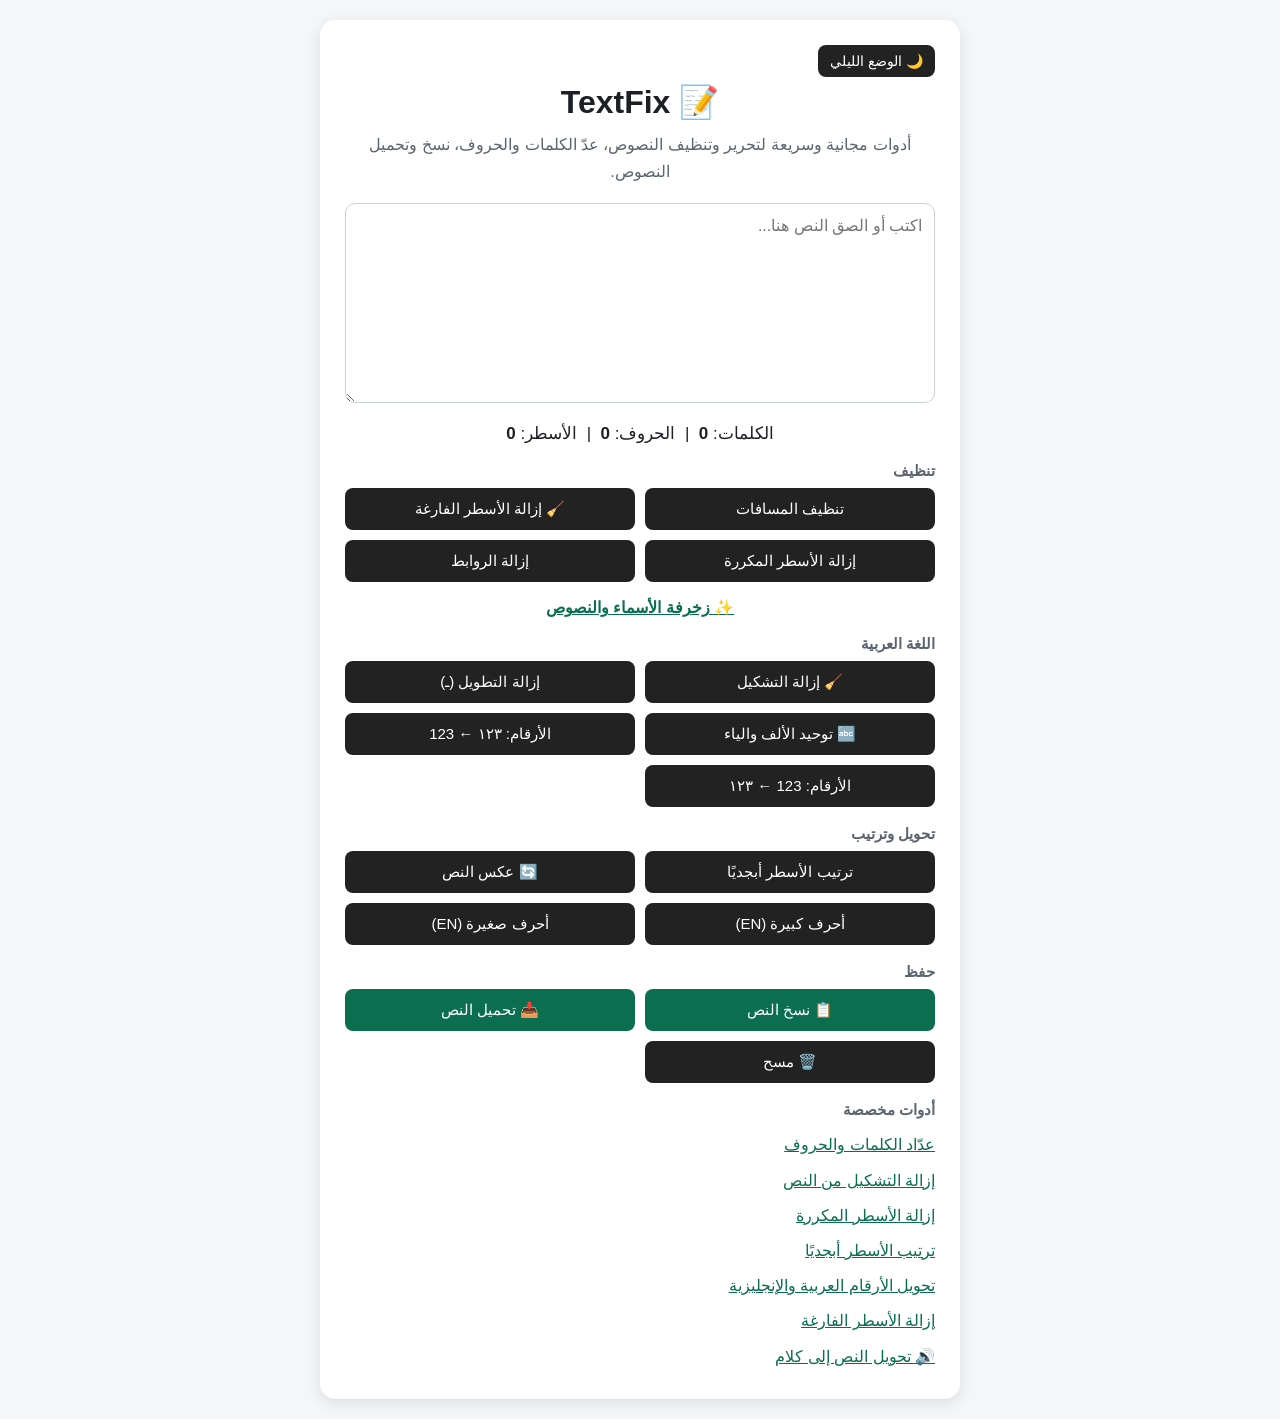
<file: index.html>
<!DOCTYPE html>
<html lang="ar" dir="rtl">
<head>
<meta charset="UTF-8">
<meta name="google-site-verification" content="0kLzsv2nUoblkeBqUbITydQvrZFOrYPD_uvctEIybkA" />
<link rel="canonical" href="https://falidali81-cloud.github.io/simple-tools/">
<meta name="viewport" content="width=device-width, initial-scale=1.0">
<link rel="manifest" href="manifest.json"><meta name="theme-color" content="#0b6e4f"><link rel="icon" href="icon.svg">
<title>TextFix - أدوات مجانية لتحرير وتنظيف النصوص</title>
<meta name="description" content="TextFix — أدوات مجانية وسريعة لتحرير وتنظيف النصوص، عدّ الكلمات والحروف، إزالة التشكيل والتكرار، تحويل الأرقام، نسخ وتحميل النصوص.">
<meta name="keywords" content="تحرير النصوص, تنظيف النصوص, عداد الكلمات, عداد الحروف, إزالة التشكيل, إزالة التكرار, أدوات نصية, TextFix">
<style>
:root {
  --bg: #f4f6f8;
  --card: #ffffff;
  --text: #1c1f23;
  --muted: #5b6470;
  --border: #c9d0d8;
  --btn: #222;
  --btn-text: #fff;
  --accent: #0b6e4f;
}
:root[data-theme="dark"] {
  --bg: #14171a;
  --card: #1e2227;
  --text: #eceff3;
  --muted: #a3acb8;
  --border: #3a414a;
  --btn: #3b4450;
  --btn-text: #fff;
  --accent: #4cc99b;
}
* { box-sizing: border-box; }
body {
  font-family: Tahoma, "Segoe UI", Arial, sans-serif;
  background: var(--bg);
  color: var(--text);
  margin: 0;
  padding: 20px;
  text-align: center;
}
.container {
  max-width: 640px;
  margin: auto;
  background: var(--card);
  padding: 25px;
  border-radius: 15px;
  box-shadow: 0 4px 15px rgba(0,0,0,0.1);
}
h1 { margin: 0 0 10px; font-size: 32px; }
p.sub { color: var(--muted); margin: 0 0 18px; line-height: 1.7; }
textarea {
  width: 100%;
  height: 200px;
  padding: 12px;
  border: 1px solid var(--border);
  border-radius: 10px;
  font-size: 16px;
  font-family: inherit;
  background: var(--card);
  color: var(--text);
  resize: vertical;
}
textarea:focus-visible, button:focus-visible {
  outline: 3px solid var(--accent);
  outline-offset: 2px;
}
.stats { margin: 16px 0 6px; font-size: 17px; }
h2 { font-size: 15px; color: var(--muted); margin: 18px 0 8px; text-align: right; font-weight: 600; }
.buttons {
  display: grid;
  grid-template-columns: 1fr 1fr;
  gap: 10px;
}
button {
  padding: 12px;
  border: none;
  border-radius: 8px;
  background: var(--btn);
  color: var(--btn-text);
  font-size: 15px;
  font-family: inherit;
  cursor: pointer;
}
button:active { transform: scale(0.98); }
button.main { background: var(--accent); color: #fff; }
.top { display: flex; justify-content: flex-start; margin-bottom: 6px; }
.top button { padding: 8px 12px; font-size: 14px; }
#toast {
  position: fixed;
  bottom: 24px;
  left: 50%;
  transform: translateX(-50%);
  background: #222;
  color: #fff;
  padding: 10px 18px;
  border-radius: 8px;
  font-size: 15px;
  opacity: 0;
  pointer-events: none;
  transition: opacity .2s;
}
#toast.show { opacity: 1; }
.tool-links{list-style:none;margin:0;padding:0;text-align:right;line-height:2.2}.tool-links a{color:var(--accent)}
@media (max-width: 480px) {
  .container { padding: 18px; }
  textarea { height: 180px; }
}
@media (prefers-reduced-motion: reduce) {
  #toast { transition: none; }
}
</style>
</head>
<script>if("serviceWorker" in navigator){navigator.serviceWorker.register("sw.js").catch(()=>{});}</script>
<body>

<div class="container">
  <div class="top">
    <button id="themeBtn" onclick="toggleTheme()" aria-label="تبديل الوضع الليلي">🌙 الوضع الليلي</button>
  </div>

  <h1>📝 TextFix</h1>
  <p class="sub">أدوات مجانية وسريعة لتحرير وتنظيف النصوص، عدّ الكلمات والحروف، نسخ وتحميل النصوص.</p>

  <textarea id="text" placeholder="اكتب أو الصق النص هنا..." aria-label="النص"></textarea>

  <div class="stats">
    الكلمات: <strong id="words">0</strong>
    &nbsp;|&nbsp;
    الحروف: <strong id="chars">0</strong>
    &nbsp;|&nbsp;
    الأسطر: <strong id="lines">0</strong>
  </div>

  <h2>تنظيف</h2>
  <div class="buttons">
    <button onclick="cleanSpaces()">تنظيف المسافات</button>
    <button onclick="removeEmptyLines()">🧹 إزالة الأسطر الفارغة</button>
    <button onclick="removeDuplicateLines()">إزالة الأسطر المكررة</button>
    <button onclick="removeLinks()">إزالة الروابط</button>
  </div>
<p><a href="name-decoration.html" style="color:var(--accent);font-weight:bold">✨ زخرفة الأسماء والنصوص</a></p>
  <h2>اللغة العربية</h2>
  <div class="buttons">
    <button onclick="removeTashkeel()">🧹 إزالة التشكيل</button>
    <button onclick="removeTatweel()">إزالة التطويل (ـ)</button>
    <button onclick="normalizeArabic()">🔤 توحيد الألف والياء</button>
    <button onclick="digitsToWestern()">الأرقام: ١٢٣ ← 123</button>
    <button onclick="digitsToArabic()">الأرقام: 123 ← ١٢٣</button>
  </div>

  <h2>تحويل وترتيب</h2>
  <div class="buttons">
    <button onclick="sortLines()">ترتيب الأسطر أبجديًا</button>
    <button onclick="reverseText()">🔄 عكس النص</button>
    <button onclick="upperCase()">أحرف كبيرة (EN)</button>
    <button onclick="lowerCase()">أحرف صغيرة (EN)</button>
  </div>

  <h2>حفظ</h2>
  <div class="buttons">
    <button class="main" onclick="copyText()">📋 نسخ النص</button>
    <button class="main" onclick="downloadText()">📥 تحميل النص</button>
    <button onclick="clearText()">🗑️ مسح</button>
  </div>

  <h2>أدوات مخصصة</h2>
  <ul class="tool-links"><li><a href="word-counter.html">عدّاد الكلمات والحروف</a></li><li><a href="remove-tashkeel.html">إزالة التشكيل من النص</a></li><li><a href="remove-duplicate-lines.html">إزالة الأسطر المكررة</a></li><li><a href="sort-lines.html">ترتيب الأسطر أبجديًا</a></li><li><a href="convert-digits.html">تحويل الأرقام العربية والإنجليزية</a></li><li><a href="remove-empty-lines.html">إزالة الأسطر الفارغة</a></li><li>
  <a href="text-to-speech.html">
    🔊 تحويل النص إلى كلام
  </a>
  </li></ul>
</div>

<div id="toast" role="status" aria-live="polite"></div>

<script>
const text = document.getElementById("text");
const words = document.getElementById("words");
const chars = document.getElementById("chars");
const lines = document.getElementById("lines");
const toastEl = document.getElementById("toast");
let toastTimer;

function store(key, value) {
  try { localStorage.setItem(key, value); } catch (e) {}
}
function load(key) {
  try { return localStorage.getItem(key); } catch (e) { return null; }
}
function unstore(key) {
  try { localStorage.removeItem(key); } catch (e) {}
}

function toast(msg) {
  toastEl.textContent = msg;
  toastEl.classList.add("show");
  clearTimeout(toastTimer);
  toastTimer = setTimeout(() => toastEl.classList.remove("show"), 1800);
}

function updateStats() {
  const v = text.value;
  chars.textContent = Array.from(v).length;
  words.textContent = v.trim() === "" ? 0 : v.trim().split(/\s+/).length;
  lines.textContent = v === "" ? 0 : v.split("\n").length;
}

function setText(v) {
  text.value = v;
  store("textfixText", v);
  updateStats();
}

text.addEventListener("input", () => {
  store("textfixText", text.value);
  updateStats();
});

const saved = load("textfixText");
if (saved) { text.value = saved; updateStats(); }

/* ---------- التنظيف ---------- */
function cleanSpaces() {
  setText(text.value.replace(/[ \t\u00A0]+/g, " ").replace(/ ?\n ?/g, "\n").trim());
  toast("تم تنظيف المسافات");
}
function removeEmptyLines() {
  setText(text.value.split("\n").filter(l => l.trim() !== "").join("\n"));
  toast("تمت إزالة الأسطر الفارغة");
}
function removeDuplicateLines() {
  const seen = new Set();
  const out = text.value.split("\n").filter(l => {
    const k = l.trim();
    if (k === "") return true;
    if (seen.has(k)) return false;
    seen.add(k);
    return true;
  });
  setText(out.join("\n"));
  toast("تمت إزالة الأسطر المكررة");
}
function removeLinks() {
  setText(text.value.replace(/(https?:\/\/|www\.)\S+/gi, "").replace(/[ \t]{2,}/g, " "));
  toast("تمت إزالة الروابط");
}

/* ---------- العربية ---------- */
function removeTashkeel() {
  setText(text.value.replace(/[\u064B-\u065F\u0670]/g, ""));
  toast("تمت إزالة التشكيل");
}
function removeTatweel() {
  setText(text.value.replace(/\u0640/g, ""));
  toast("تمت إزالة التطويل");
}
function normalizeArabic() {
  setText(text.value.replace(/[أإآٱ]/g, "ا").replace(/ى/g, "ي"));
  toast("تم توحيد الألف والياء");
}
function digitsToWestern() {
  setText(text.value
    .replace(/[٠-٩]/g, d => d.charCodeAt(0) - 0x0660)
    .replace(/[۰-۹]/g, d => d.charCodeAt(0) - 0x06F0));
  toast("تم تحويل الأرقام إلى 123");
}
function digitsToArabic() {
  setText(text.value.replace(/[0-9]/g, d => String.fromCharCode(0x0660 + Number(d))));
  toast("تم تحويل الأرقام إلى ١٢٣");
}

/* ---------- تحويل وترتيب ---------- */
function sortLines() {
  const sorted = text.value.split("\n").sort((a, b) => a.localeCompare(b, "ar"));
  setText(sorted.join("\n"));
  toast("تم ترتيب الأسطر");
}
function reverseText() {
  setText(Array.from(text.value).reverse().join(""));
}
function upperCase() { setText(text.value.toUpperCase()); }
function lowerCase() { setText(text.value.toLowerCase()); }

/* ---------- الحفظ ---------- */
async function copyText() {
  if (!text.value) { toast("لا يوجد نص لنسخه"); return; }
  try {
    await navigator.clipboard.writeText(text.value);
    toast("تم نسخ النص 📋");
  } catch (e) {
    text.select();
    try {
      document.execCommand("copy");
      toast("تم نسخ النص 📋");
    } catch (e2) {
      toast("تعذّر النسخ، انسخ النص يدويًا");
    }
  }
}
function downloadText() {
  if (!text.value) { toast("لا يوجد نص لتحميله"); return; }
  const blob = new Blob(["\uFEFF" + text.value], { type: "text/plain;charset=utf-8" });
  const url = URL.createObjectURL(blob);
  const a = document.createElement("a");
  a.href = url;
  a.download = "TextFix.txt";
  document.body.appendChild(a);
  a.click();
  a.remove();
  setTimeout(() => URL.revokeObjectURL(url), 1000);
}
function clearText() {
  if (text.value && confirm("هل أنت متأكد من حذف النص؟")) {
    text.value = "";
    unstore("textfixText");
    updateStats();
  }
}

/* ---------- الوضع الليلي ---------- */
function applyTheme(t) {
  document.documentElement.setAttribute("data-theme", t);
  document.getElementById("themeBtn").textContent = t === "dark" ? "☀️ الوضع النهاري" : "🌙 الوضع الليلي";
}
function toggleTheme() {
  const next = document.documentElement.getAttribute("data-theme") === "dark" ? "light" : "dark";
  applyTheme(next);
  store("textfixTheme", next);
}
applyTheme(load("textfixTheme") ||
  (window.matchMedia && matchMedia("(prefers-color-scheme: dark)").matches ? "dark" : "light"));
</script>

</body>
</html>
</file>
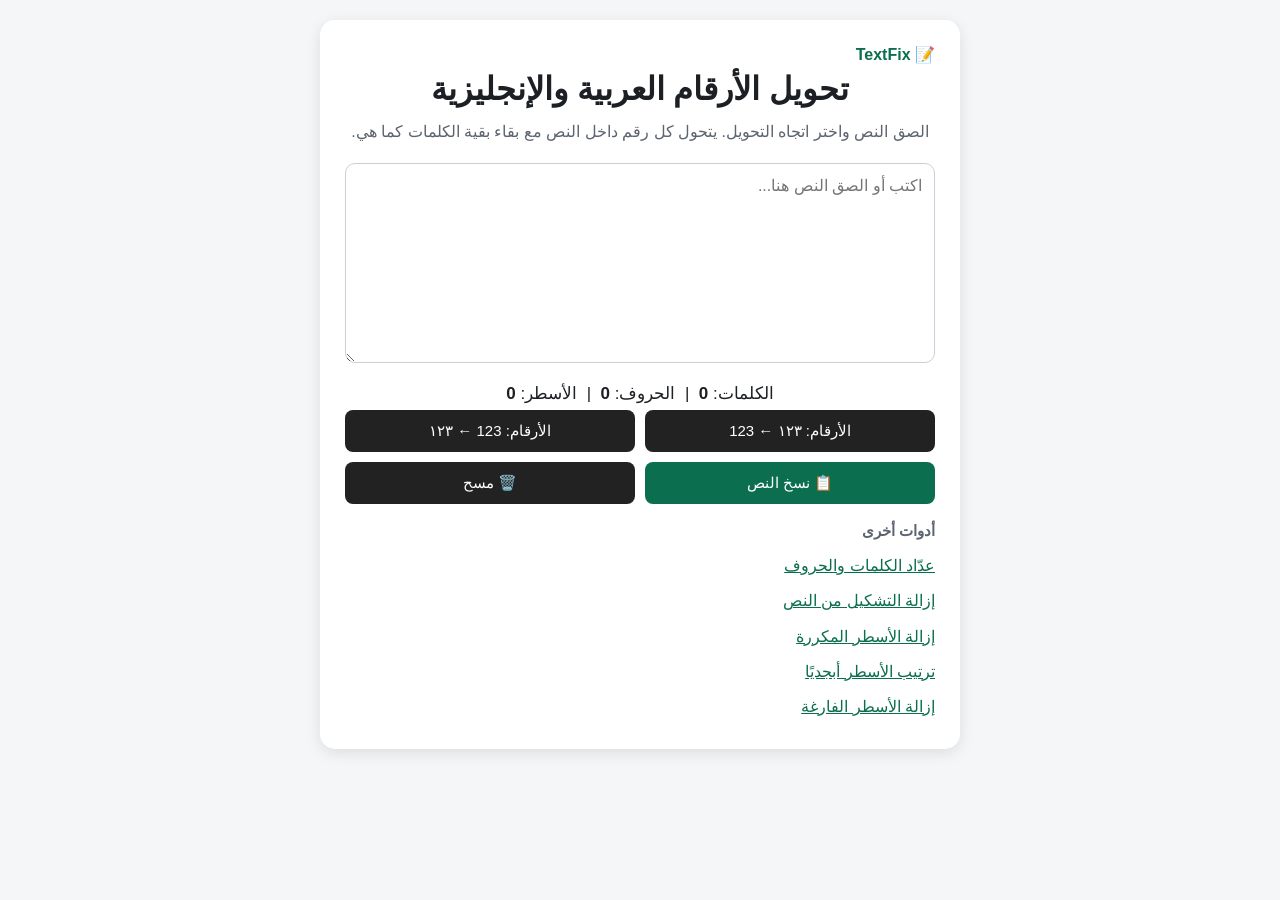
<file: convert-digits.html>
<!DOCTYPE html>
<html lang="ar" dir="rtl">
<head>
<meta charset="UTF-8">
<meta name="google-site-verification" content="0kLzsv2nUoblkeBqUbITydQvrZFOrYPD_uvctEIybkA" />
<meta name="viewport" content="width=device-width, initial-scale=1.0">
<title>تحويل الأرقام ١٢٣ إلى 123 والعكس أونلاين | TextFix</title>
<meta name="description" content="حوّل الأرقام الهندية (١٢٣) إلى أرقام إنجليزية (123) أو العكس في أي نص بضغطة واحدة.">
<link rel="canonical" href="https://falidali81-cloud.github.io/simple-tools/convert-digits.html">
<link rel="stylesheet" href="style.css">
</head>
<body>
<div class="container">
  <p class="home"><a href="./">📝 TextFix</a></p>
  <h1>تحويل الأرقام العربية والإنجليزية</h1>
  <p class="sub">الصق النص واختر اتجاه التحويل. يتحول كل رقم داخل النص مع بقاء بقية الكلمات كما هي.</p>
  <textarea id="text" placeholder="اكتب أو الصق النص هنا..." aria-label="النص"></textarea>
  <div class="stats">الكلمات: <strong id="words">0</strong> &nbsp;|&nbsp; الحروف: <strong id="chars">0</strong> &nbsp;|&nbsp; الأسطر: <strong id="lines">0</strong></div>
  <div class="buttons">
    <button onclick="digitsToWestern()">الأرقام: ١٢٣ ← 123</button><button onclick="digitsToArabic()">الأرقام: 123 ← ١٢٣</button>
    <button class="main" onclick="copyText()">📋 نسخ النص</button>
    <button onclick="clearText()">🗑️ مسح</button>
  </div>
  <h2>أدوات أخرى</h2>
  <ul class="tool-links"><li><a href="word-counter.html">عدّاد الكلمات والحروف</a></li><li><a href="remove-tashkeel.html">إزالة التشكيل من النص</a></li><li><a href="remove-duplicate-lines.html">إزالة الأسطر المكررة</a></li><li><a href="sort-lines.html">ترتيب الأسطر أبجديًا</a></li><li><a href="remove-empty-lines.html">إزالة الأسطر الفارغة</a></li></ul>
</div>
<div id="toast" role="status" aria-live="polite"></div>
<script src="tools.js"></script>
</body>
</html>
</file>
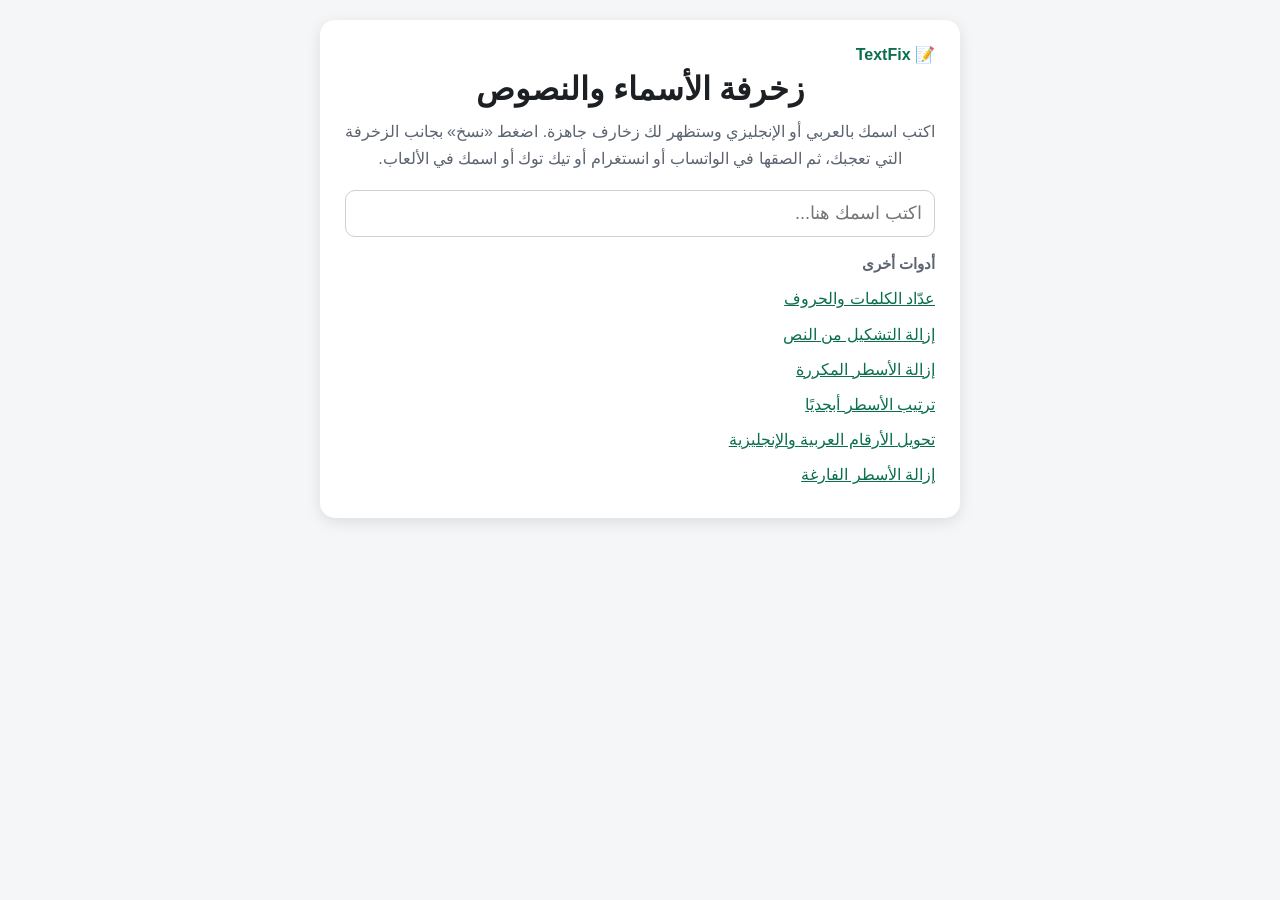
<file: name-decoration.html>
<!DOCTYPE html>
<html lang="ar" dir="rtl">
<head>
<meta charset="UTF-8">
<meta name="google-site-verification" content="0kLzsv2nUoblkeBqUbITydQvrZFOrYPD_uvctEIybkA" />
<meta name="viewport" content="width=device-width, initial-scale=1.0">
<title>زخرفة الأسماء والنصوص بالعربي والإنجليزي أونلاين | TextFix</title>
<meta name="description" content="زخرفة الأسماء والنصوص بالعربي والإنجليزي مجانًا. اكتب اسمك واحصل على عشرات الزخارف الجاهزة للنسخ في الواتساب وانستغرام وتيك توك وألعاب الجوال.">
<link rel="canonical" href="https://falidali81-cloud.github.io/simple-tools/name-decoration.html">
<link rel="stylesheet" href="style.css">
<style>
.row{display:flex;align-items:center;gap:10px;margin:8px 0;padding:10px;border:1px solid var(--border);border-radius:10px;text-align:right}
.row span{flex:1;font-size:19px;word-break:break-word}
.row button{padding:8px 14px;font-size:14px;white-space:nowrap}
input.name{width:100%;padding:12px;font-size:18px;font-family:inherit;border:1px solid var(--border);border-radius:10px;background:var(--card);color:var(--text)}
</style>
</head>
<body>
<div class="container">
  <p class="home"><a href="./">📝 TextFix</a></p>
  <h1>زخرفة الأسماء والنصوص</h1>
  <p class="sub">اكتب اسمك بالعربي أو الإنجليزي وستظهر لك زخارف جاهزة. اضغط «نسخ» بجانب الزخرفة التي تعجبك، ثم الصقها في الواتساب أو انستغرام أو تيك توك أو اسمك في الألعاب.</p>
  <input id="name" class="name" type="text" placeholder="اكتب اسمك هنا..." aria-label="الاسم" maxlength="40">
  <div id="out"></div>
  <h2>أدوات أخرى</h2>
  <ul class="tool-links"><li><a href="word-counter.html">عدّاد الكلمات والحروف</a></li><li><a href="remove-tashkeel.html">إزالة التشكيل من النص</a></li><li><a href="remove-duplicate-lines.html">إزالة الأسطر المكررة</a></li><li><a href="sort-lines.html">ترتيب الأسطر أبجديًا</a></li><li><a href="convert-digits.html">تحويل الأرقام العربية والإنجليزية</a></li><li><a href="remove-empty-lines.html">إزالة الأسطر الفارغة</a></li></ul>
</div>
<div id="toast" role="status" aria-live="polite"></div>
<script>
const nameEl = document.getElementById("name");
const out = document.getElementById("out");
const toastEl = document.getElementById("toast");
let timer;
function toast(m){toastEl.textContent=m;toastEl.classList.add("show");clearTimeout(timer);timer=setTimeout(()=>toastEl.classList.remove("show"),1500);}

const NOJOIN = "ادذرزوؤةىأإآء";
function tatweel(s){
  const a = Array.from(s), r = [];
  const isAr = c => /[\u0621-\u064A]/.test(c);
  for (let i=0;i<a.length;i++){
    r.push(a[i]);
    if (isAr(a[i]) && !NOJOIN.includes(a[i]) && a[i+1] && isAr(a[i+1])) r.push("ـ");
  }
  return r.join("");
}
function mapLatin(s, upper, lower){
  return Array.from(s).map(c=>{
    const k=c.charCodeAt(0);
    if(k>=65&&k<=90) return String.fromCodePoint(upper+k-65);
    if(k>=97&&k<=122) return String.fromCodePoint(lower+k-97);
    return c;
  }).join("");
}
const styles = [
  s=>tatweel(s),
  s=>"★ "+s+" ★",
  s=>"꧁ "+s+" ꧂",
  s=>"༺ "+s+" ༻",
  s=>"『 "+s+" 』",
  s=>"✿ "+s+" ✿",
  s=>"❝ "+s+" ❞",
  s=>"⟦ "+s+" ⟧",
  s=>"•°•. "+s+" .•°•",
  s=>"♛ "+s+" ♛",
  s=>"✦ "+tatweel(s)+" ✦",
  s=>"﴿ "+s+" ﴾",
  s=>mapLatin(s,0x1D400,0x1D41A),
  s=>mapLatin(s,0x1D468,0x1D482),
  s=>mapLatin(s,0x1D670,0x1D68A),
  s=>mapLatin(s,0x24B6,0x24D0)
];

function render(){
  const v = nameEl.value.trim();
  out.textContent = "";
  if(!v) return;
  const seen = new Set([v]);
  styles.forEach(f=>{
    const t = f(v);
    if(seen.has(t)) return;
    seen.add(t);
    const row = document.createElement("div");
    row.className = "row";
    const sp = document.createElement("span");
    sp.textContent = t;
    const b = document.createElement("button");
    b.textContent = "نسخ";
    b.className = "main";
    b.addEventListener("click", async ()=>{
      try { await navigator.clipboard.writeText(t); toast("تم النسخ 📋"); }
      catch(e){
        const ta=document.createElement("textarea");ta.value=t;document.body.appendChild(ta);ta.select();
        try{document.execCommand("copy");toast("تم النسخ 📋");}catch(e2){toast("تعذّر النسخ");}
        ta.remove();
      }
    });
    row.appendChild(sp); row.appendChild(b); out.appendChild(row);
  });
}
nameEl.addEventListener("input", render);
</script>
</body>
</html>
</file>
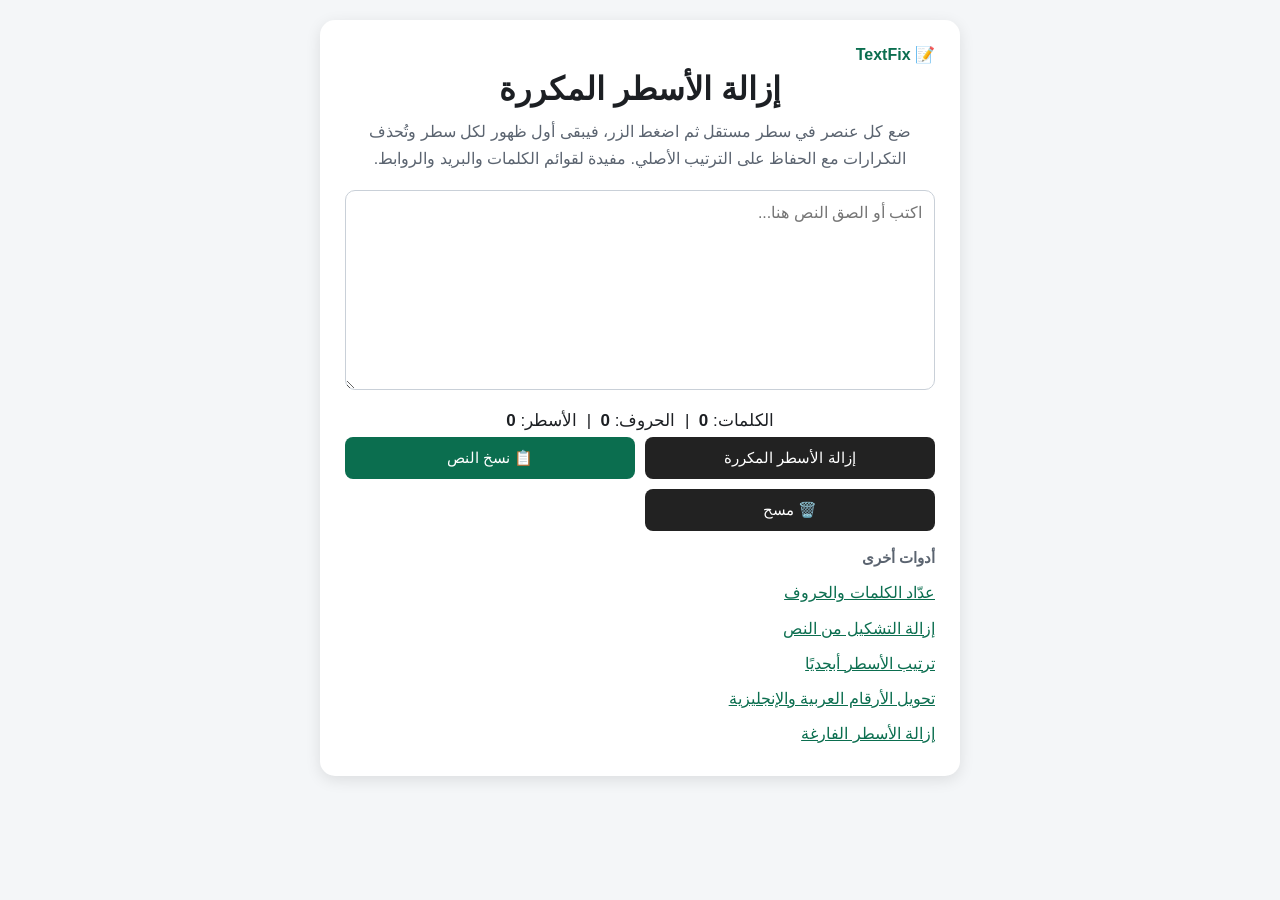
<file: remove-duplicate-lines.html>
<!DOCTYPE html>
<html lang="ar" dir="rtl">
<head>
<meta charset="UTF-8">
<meta name="google-site-verification" content="0kLzsv2nUoblkeBqUbITydQvrZFOrYPD_uvctEIybkA" />
<meta name="viewport" content="width=device-width, initial-scale=1.0">
<title>إزالة الأسطر المكررة من النص أونلاين | TextFix</title>
<meta name="description" content="احذف الأسطر المكررة من قائمتك بضغطة واحدة. أداة مجانية تحافظ على ترتيب الأسطر الأصلي.">
<link rel="canonical" href="https://falidali81-cloud.github.io/simple-tools/remove-duplicate-lines.html">
<link rel="stylesheet" href="style.css">
</head>
<body>
<div class="container">
  <p class="home"><a href="./">📝 TextFix</a></p>
  <h1>إزالة الأسطر المكررة</h1>
  <p class="sub">ضع كل عنصر في سطر مستقل ثم اضغط الزر، فيبقى أول ظهور لكل سطر وتُحذف التكرارات مع الحفاظ على الترتيب الأصلي. مفيدة لقوائم الكلمات والبريد والروابط.</p>
  <textarea id="text" placeholder="اكتب أو الصق النص هنا..." aria-label="النص"></textarea>
  <div class="stats">الكلمات: <strong id="words">0</strong> &nbsp;|&nbsp; الحروف: <strong id="chars">0</strong> &nbsp;|&nbsp; الأسطر: <strong id="lines">0</strong></div>
  <div class="buttons">
    <button onclick="removeDuplicateLines()">إزالة الأسطر المكررة</button>
    <button class="main" onclick="copyText()">📋 نسخ النص</button>
    <button onclick="clearText()">🗑️ مسح</button>
  </div>
  <h2>أدوات أخرى</h2>
  <ul class="tool-links"><li><a href="word-counter.html">عدّاد الكلمات والحروف</a></li><li><a href="remove-tashkeel.html">إزالة التشكيل من النص</a></li><li><a href="sort-lines.html">ترتيب الأسطر أبجديًا</a></li><li><a href="convert-digits.html">تحويل الأرقام العربية والإنجليزية</a></li><li><a href="remove-empty-lines.html">إزالة الأسطر الفارغة</a></li></ul>
</div>
<div id="toast" role="status" aria-live="polite"></div>
<script src="tools.js"></script>
</body>
</html>
</file>
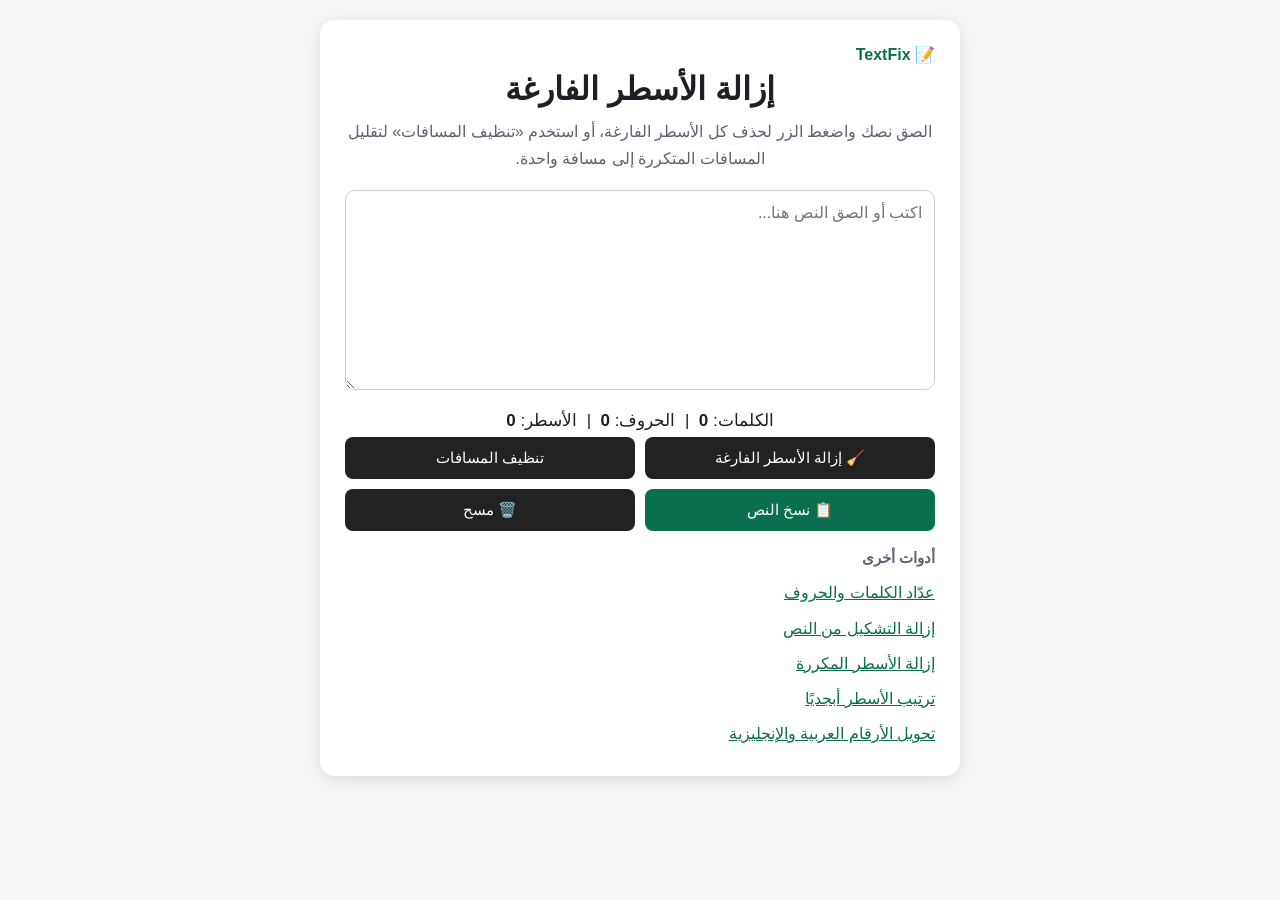
<file: remove-empty-lines.html>
<!DOCTYPE html>
<html lang="ar" dir="rtl">
<head>
<meta charset="UTF-8">
<meta name="google-site-verification" content="0kLzsv2nUoblkeBqUbITydQvrZFOrYPD_uvctEIybkA" />
<meta name="viewport" content="width=device-width, initial-scale=1.0">
<title>إزالة الأسطر الفارغة من النص أونلاين | TextFix</title>
<meta name="description" content="احذف الأسطر الفارغة والفراغات الزائدة من نصك بضغطة واحدة. أداة مجانية وسريعة.">
<link rel="canonical" href="https://falidali81-cloud.github.io/simple-tools/remove-empty-lines.html">
<link rel="stylesheet" href="style.css">
</head>
<body>
<div class="container">
  <p class="home"><a href="./">📝 TextFix</a></p>
  <h1>إزالة الأسطر الفارغة</h1>
  <p class="sub">الصق نصك واضغط الزر لحذف كل الأسطر الفارغة، أو استخدم «تنظيف المسافات» لتقليل المسافات المتكررة إلى مسافة واحدة.</p>
  <textarea id="text" placeholder="اكتب أو الصق النص هنا..." aria-label="النص"></textarea>
  <div class="stats">الكلمات: <strong id="words">0</strong> &nbsp;|&nbsp; الحروف: <strong id="chars">0</strong> &nbsp;|&nbsp; الأسطر: <strong id="lines">0</strong></div>
  <div class="buttons">
    <button onclick="removeEmptyLines()">🧹 إزالة الأسطر الفارغة</button><button onclick="cleanSpaces()">تنظيف المسافات</button>
    <button class="main" onclick="copyText()">📋 نسخ النص</button>
    <button onclick="clearText()">🗑️ مسح</button>
  </div>
  <h2>أدوات أخرى</h2>
  <ul class="tool-links"><li><a href="word-counter.html">عدّاد الكلمات والحروف</a></li><li><a href="remove-tashkeel.html">إزالة التشكيل من النص</a></li><li><a href="remove-duplicate-lines.html">إزالة الأسطر المكررة</a></li><li><a href="sort-lines.html">ترتيب الأسطر أبجديًا</a></li><li><a href="convert-digits.html">تحويل الأرقام العربية والإنجليزية</a></li></ul>
</div>
<div id="toast" role="status" aria-live="polite"></div>
<script src="tools.js"></script>
</body>
</html>
</file>
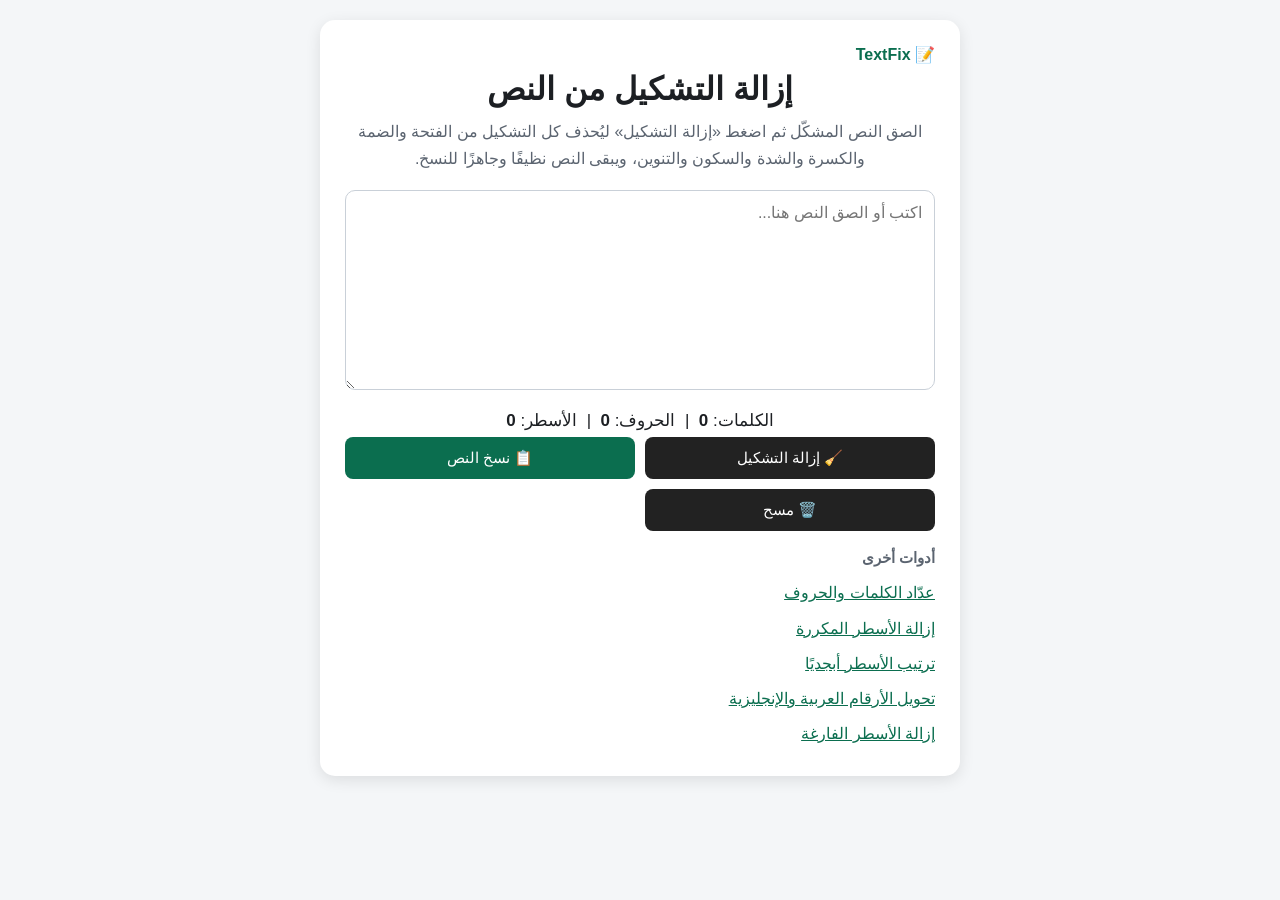
<file: remove-tashkeel.html>
<!DOCTYPE html>
<html lang="ar" dir="rtl">
<head>
<meta charset="UTF-8">
<meta name="google-site-verification" content="0kLzsv2nUoblkeBqUbITydQvrZFOrYPD_uvctEIybkA" />
<meta name="viewport" content="width=device-width, initial-scale=1.0">
<title>إزالة التشكيل من النص العربي أونلاين | TextFix</title>
<meta name="description" content="أداة مجانية لحذف الحركات والتشكيل (الفتحة والضمة والكسرة والشدة والسكون) من أي نص عربي بضغطة واحدة.">
<link rel="canonical" href="https://falidali81-cloud.github.io/simple-tools/remove-tashkeel.html">
<link rel="stylesheet" href="style.css">
</head>
<body>
<div class="container">
  <p class="home"><a href="./">📝 TextFix</a></p>
  <h1>إزالة التشكيل من النص</h1>
  <p class="sub">الصق النص المشكّل ثم اضغط «إزالة التشكيل» ليُحذف كل التشكيل من الفتحة والضمة والكسرة والشدة والسكون والتنوين، ويبقى النص نظيفًا وجاهزًا للنسخ.</p>
  <textarea id="text" placeholder="اكتب أو الصق النص هنا..." aria-label="النص"></textarea>
  <div class="stats">الكلمات: <strong id="words">0</strong> &nbsp;|&nbsp; الحروف: <strong id="chars">0</strong> &nbsp;|&nbsp; الأسطر: <strong id="lines">0</strong></div>
  <div class="buttons">
    <button onclick="removeTashkeel()">🧹 إزالة التشكيل</button>
    <button class="main" onclick="copyText()">📋 نسخ النص</button>
    <button onclick="clearText()">🗑️ مسح</button>
  </div>
  <h2>أدوات أخرى</h2>
  <ul class="tool-links"><li><a href="word-counter.html">عدّاد الكلمات والحروف</a></li><li><a href="remove-duplicate-lines.html">إزالة الأسطر المكررة</a></li><li><a href="sort-lines.html">ترتيب الأسطر أبجديًا</a></li><li><a href="convert-digits.html">تحويل الأرقام العربية والإنجليزية</a></li><li><a href="remove-empty-lines.html">إزالة الأسطر الفارغة</a></li></ul>
</div>
<div id="toast" role="status" aria-live="polite"></div>
<script src="tools.js"></script>
</body>
</html>
</file>
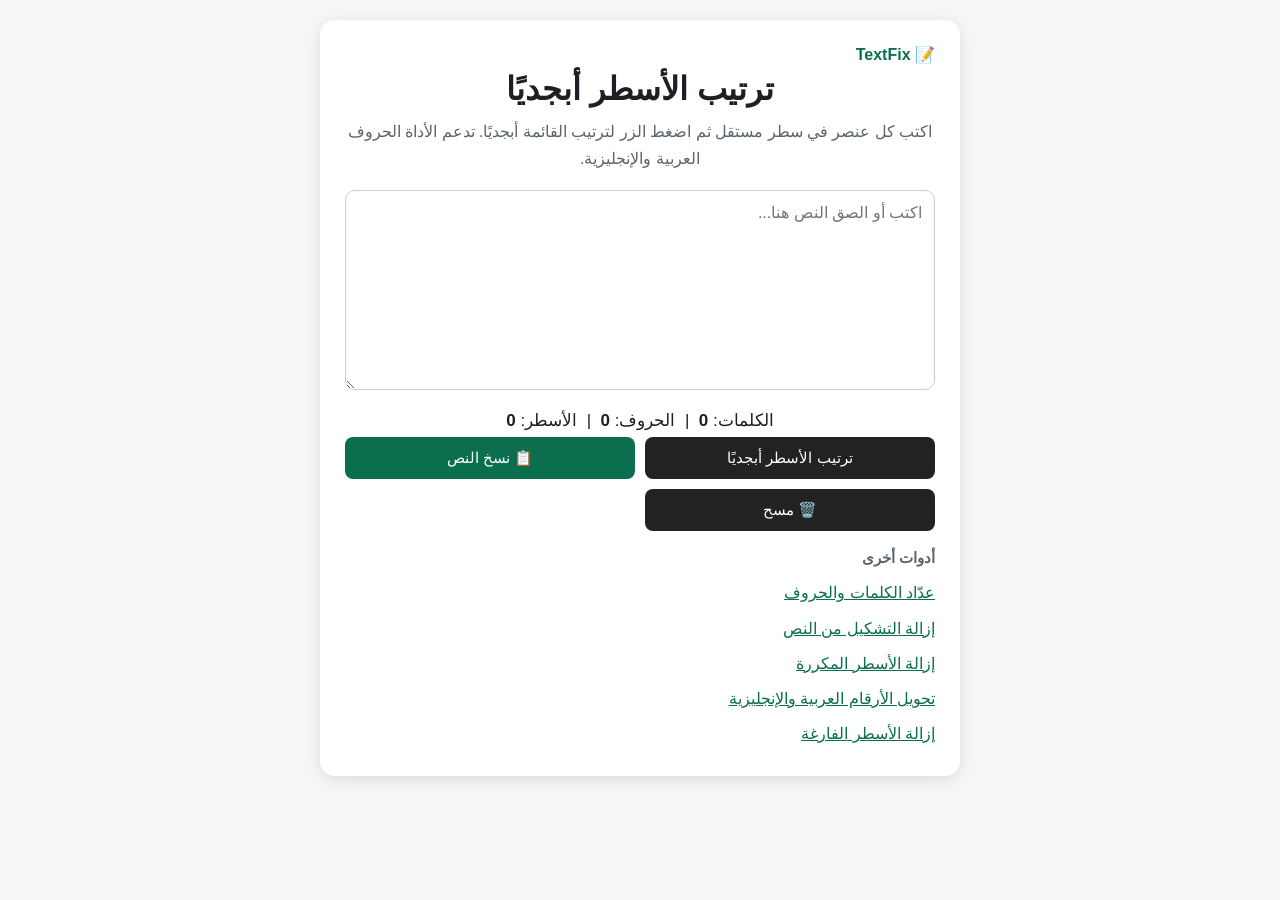
<file: sort-lines.html>
<!DOCTYPE html>
<html lang="ar" dir="rtl">
<head>
<meta charset="UTF-8">
<meta name="google-site-verification" content="0kLzsv2nUoblkeBqUbITydQvrZFOrYPD_uvctEIybkA" />
<meta name="viewport" content="width=device-width, initial-scale=1.0">
<title>ترتيب الأسطر أبجديًا عربي وإنجليزي أونلاين | TextFix</title>
<meta name="description" content="رتّب قائمتك أبجديًا بضغطة واحدة. أداة مجانية تدعم الترتيب العربي والإنجليزي.">
<link rel="canonical" href="https://falidali81-cloud.github.io/simple-tools/sort-lines.html">
<link rel="stylesheet" href="style.css">
</head>
<body>
<div class="container">
  <p class="home"><a href="./">📝 TextFix</a></p>
  <h1>ترتيب الأسطر أبجديًا</h1>
  <p class="sub">اكتب كل عنصر في سطر مستقل ثم اضغط الزر لترتيب القائمة أبجديًا. تدعم الأداة الحروف العربية والإنجليزية.</p>
  <textarea id="text" placeholder="اكتب أو الصق النص هنا..." aria-label="النص"></textarea>
  <div class="stats">الكلمات: <strong id="words">0</strong> &nbsp;|&nbsp; الحروف: <strong id="chars">0</strong> &nbsp;|&nbsp; الأسطر: <strong id="lines">0</strong></div>
  <div class="buttons">
    <button onclick="sortLines()">ترتيب الأسطر أبجديًا</button>
    <button class="main" onclick="copyText()">📋 نسخ النص</button>
    <button onclick="clearText()">🗑️ مسح</button>
  </div>
  <h2>أدوات أخرى</h2>
  <ul class="tool-links"><li><a href="word-counter.html">عدّاد الكلمات والحروف</a></li><li><a href="remove-tashkeel.html">إزالة التشكيل من النص</a></li><li><a href="remove-duplicate-lines.html">إزالة الأسطر المكررة</a></li><li><a href="convert-digits.html">تحويل الأرقام العربية والإنجليزية</a></li><li><a href="remove-empty-lines.html">إزالة الأسطر الفارغة</a></li></ul>
</div>
<div id="toast" role="status" aria-live="polite"></div>
<script src="tools.js"></script>
</body>
</html>
</file>
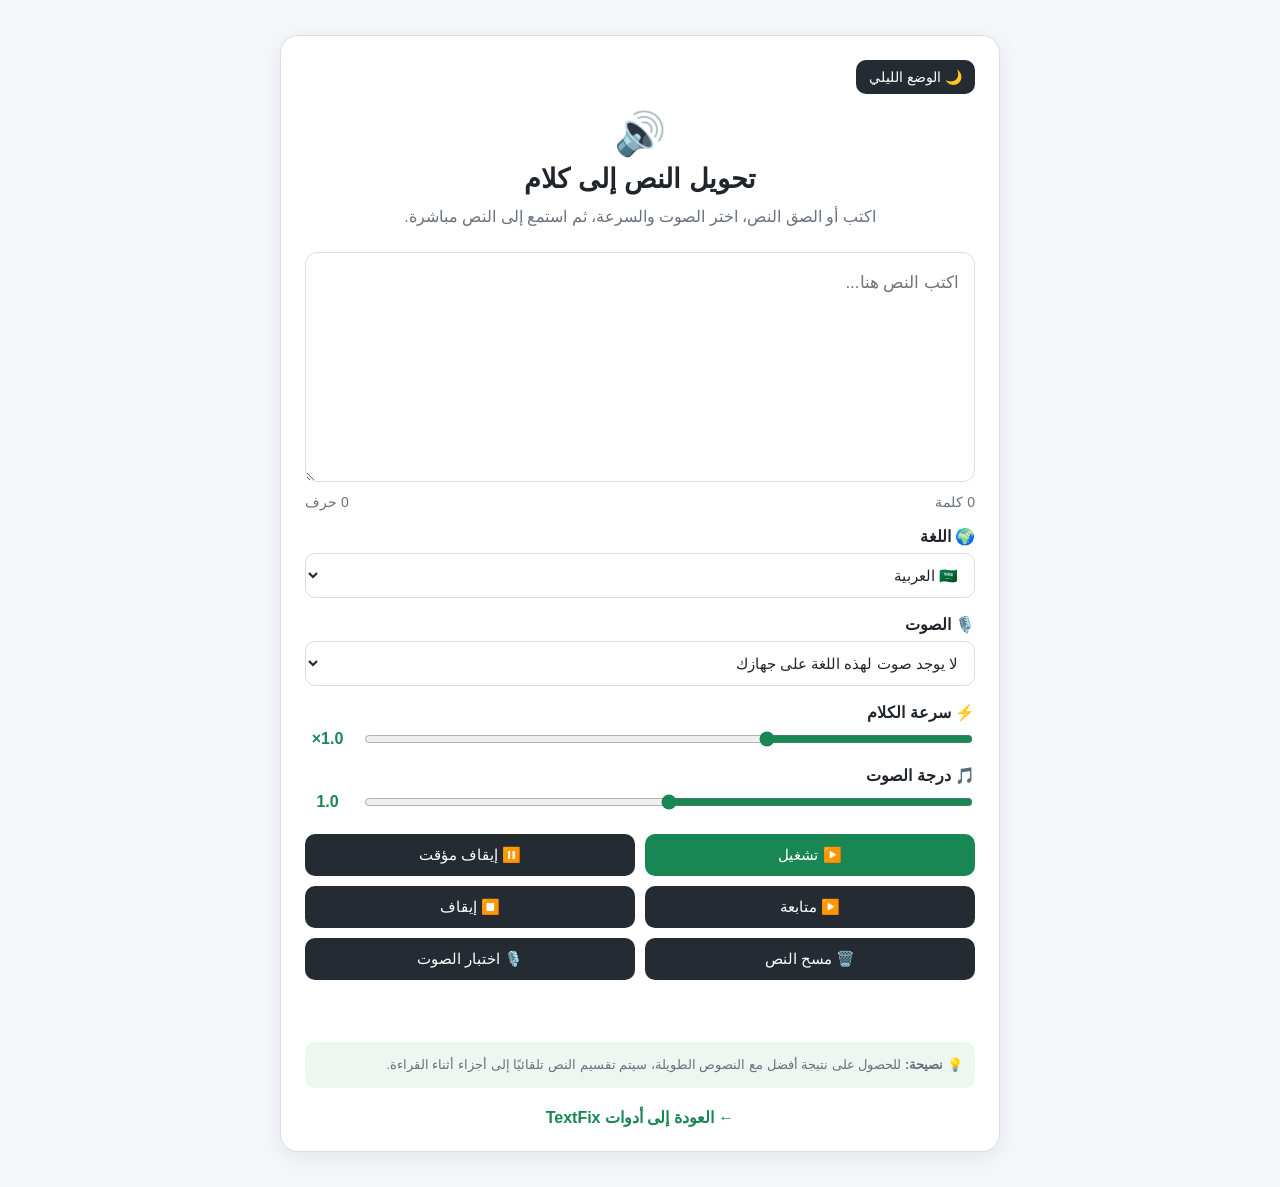
<file: text-to-speech.html>
<!DOCTYPE html>
<html lang="ar" dir="rtl">
<head>
<meta charset="UTF-8">
<meta name="viewport" content="width=device-width, initial-scale=1.0">

<title>تحويل النص إلى كلام | TextFix</title>

<meta name="description"
content="حوّل النص إلى كلام بسهولة بالعربية والفرنسية والإنجليزية مجانًا باستخدام أداة TextFix.">

<style>
:root {
  --bg: #f5f7fa;
  --card: #ffffff;
  --text: #20252b;
  --muted: #68717d;
  --border: #d9dee5;
  --primary: #198754;
  --primary-dark: #146c43;
  --button: #252b32;
  --button-text: #ffffff;
  --input: #ffffff;
  --shadow: 0 6px 25px rgba(0,0,0,.08);
}

[data-theme="dark"] {
  --bg: #121518;
  --card: #1c2126;
  --text: #f1f3f5;
  --muted: #aab2bc;
  --border: #363d45;
  --primary: #35b779;
  --primary-dark: #279661;
  --button: #343b44;
  --button-text: #ffffff;
  --input: #171b1f;
  --shadow: 0 6px 25px rgba(0,0,0,.3);
}

* {
  box-sizing: border-box;
}

body {
  margin: 0;
  padding: 15px;
  background: var(--bg);
  color: var(--text);
  font-family:
    Tahoma,
    "Segoe UI",
    Arial,
    sans-serif;
}

.container {
  max-width: 720px;
  margin: 20px auto;
}

.card {
  background: var(--card);
  border: 1px solid var(--border);
  border-radius: 18px;
  padding: 24px;
  box-shadow: var(--shadow);
}

.header {
  text-align: center;
  margin-bottom: 22px;
}

.logo {
  font-size: 42px;
  margin-bottom: 5px;
}

h1 {
  margin: 5px 0;
  font-size: 27px;
}

.description {
  margin: 8px 0 0;
  color: var(--muted);
  line-height: 1.7;
}

.top-actions {
  display: flex;
  justify-content: flex-start;
  margin-bottom: 15px;
}

textarea {
  width: 100%;
  min-height: 230px;
  resize: vertical;
  padding: 15px;
  border: 1px solid var(--border);
  border-radius: 12px;
  background: var(--input);
  color: var(--text);
  font-family: inherit;
  font-size: 17px;
  line-height: 1.8;
}

textarea:focus,
select:focus,
input:focus,
button:focus {
  outline: 3px solid rgba(25,135,84,.25);
  outline-offset: 2px;
}

.stats {
  display: flex;
  justify-content: space-between;
  color: var(--muted);
  font-size: 14px;
  margin-top: 8px;
}

label {
  display: block;
  margin: 17px 0 7px;
  font-weight: bold;
}

select {
  width: 100%;
  padding: 12px;
  border: 1px solid var(--border);
  border-radius: 10px;
  background: var(--input);
  color: var(--text);
  font-family: inherit;
  font-size: 15px;
}

.control-row {
  display: flex;
  align-items: center;
  gap: 12px;
}

.control-row input[type="range"] {
  flex: 1;
}

.value {
  min-width: 45px;
  text-align: center;
  font-weight: bold;
  color: var(--primary);
}

input[type="range"] {
  accent-color: var(--primary);
}

.buttons {
  display: grid;
  grid-template-columns: repeat(2, 1fr);
  gap: 10px;
  margin-top: 22px;
}

button {
  border: none;
  border-radius: 10px;
  padding: 12px 10px;
  background: var(--button);
  color: var(--button-text);
  font-family: inherit;
  font-size: 15px;
  cursor: pointer;
  transition: transform .1s, opacity .2s;
}

button:hover {
  opacity: .9;
}

button:active {
  transform: scale(.98);
}

.primary {
  background: var(--primary);
}

.primary:hover {
  background: var(--primary-dark);
}

.theme-button {
  background: var(--button);
  padding: 9px 13px;
  font-size: 14px;
}

.status {
  min-height: 27px;
  margin-top: 15px;
  text-align: center;
  color: var(--muted);
  font-size: 14px;
}

.tip {
  margin-top: 20px;
  padding: 12px;
  border-radius: 10px;
  background: rgba(25,135,84,.08);
  color: var(--muted);
  line-height: 1.7;
  font-size: 13px;
}

.back {
  display: block;
  text-align: center;
  margin-top: 20px;
  color: var(--primary);
  text-decoration: none;
  font-weight: bold;
}

.back:hover {
  text-decoration: underline;
}

@media (max-width: 520px) {

  body {
    padding: 8px;
  }

  .container {
    margin: 8px auto;
  }

  .card {
    padding: 17px;
    border-radius: 14px;
  }

  h1 {
    font-size: 23px;
  }

  textarea {
    min-height: 210px;
    font-size: 16px;
  }

  .buttons {
    grid-template-columns: 1fr;
  }
}
</style>
</head>

<body>

<div class="container">

  <div class="card">

    <div class="top-actions">
      <button
        class="theme-button"
        id="themeButton"
        onclick="toggleTheme()">
        🌙 الوضع الليلي
      </button>
    </div>

    <div class="header">

      <div class="logo">🔊</div>

      <h1>تحويل النص إلى كلام</h1>

      <p class="description">
        اكتب أو الصق النص، اختر الصوت والسرعة،
        ثم استمع إلى النص مباشرة.
      </p>

    </div>

    <textarea
      id="text"
      placeholder="اكتب النص هنا..."
      aria-label="النص المراد تحويله إلى كلام"></textarea>

    <div class="stats">
      <span id="wordCount">0 كلمة</span>
      <span id="charCount">0 حرف</span>
    </div>

    <label for="language">
      🌍 اللغة
    </label>

    <select id="language">
      <option value="ar">🇸🇦 العربية</option>
      <option value="fr">🇫🇷 الفرنسية</option>
      <option value="en">🇬🇧 الإنجليزية</option>
      <option value="all">🌍 جميع الأصوات</option>
    </select>

    <label for="voice">
      🎙️ الصوت
    </label>

    <select id="voice">
      <option>جارٍ تحميل الأصوات...</option>
    </select>

    <label for="rate">
      ⚡ سرعة الكلام
    </label>

    <div class="control-row">

      <input
        id="rate"
        type="range"
        min="0.5"
        max="2"
        step="0.1"
        value="1">

      <span
        class="value"
        id="rateValue">
        1.0×
      </span>

    </div>

    <label for="pitch">
      🎵 درجة الصوت
    </label>

    <div class="control-row">

      <input
        id="pitch"
        type="range"
        min="0"
        max="2"
        step="0.1"
        value="1">

      <span
        class="value"
        id="pitchValue">
        1.0
      </span>

    </div>

    <div class="buttons">

      <button
        class="primary"
        onclick="startSpeech()">
        ▶️ تشغيل
      </button>

      <button onclick="pauseSpeech()">
        ⏸️ إيقاف مؤقت
      </button>

      <button onclick="resumeSpeech()">
        ▶️ متابعة
      </button>

      <button onclick="stopSpeech()">
        ⏹️ إيقاف
      </button>

      <button onclick="clearText()">
        🗑️ مسح النص
      </button>

      <button onclick="testVoice()">
        🎙️ اختبار الصوت
      </button>

    </div>

    <div
      class="status"
      id="status"
      role="status"
      aria-live="polite">
    </div>

    <div class="tip">
      💡 <strong>نصيحة:</strong>
      للحصول على نتيجة أفضل مع النصوص الطويلة،
      سيتم تقسيم النص تلقائيًا إلى أجزاء أثناء القراءة.
    </div>

    <a
      class="back"
      href="index.html">
      ← العودة إلى أدوات TextFix
    </a>

  </div>

</div>

<script>

const synth = window.speechSynthesis;

const text = document.getElementById("text");
const language = document.getElementById("language");
const voiceSelect = document.getElementById("voice");

const rate = document.getElementById("rate");
const pitch = document.getElementById("pitch");

const rateValue = document.getElementById("rateValue");
const pitchValue = document.getElementById("pitchValue");

const wordCount = document.getElementById("wordCount");
const charCount = document.getElementById("charCount");

const statusEl = document.getElementById("status");
const themeButton = document.getElementById("themeButton");

let voices = [];
let chunks = [];
let currentChunk = 0;


/* =========================
   الأصوات
========================= */

function loadVoices() {

  voices = synth.getVoices();

  updateVoiceList();
}

function updateVoiceList() {

  voiceSelect.innerHTML = "";

  let filtered = voices;

  const selectedLanguage = language.value;

  if (selectedLanguage !== "all") {

    filtered = voices.filter(voice =>

      voice.lang
        .toLowerCase()
        .startsWith(selectedLanguage)

    );
  }

  if (!filtered.length) {

    const option = document.createElement("option");

    option.textContent =
      "لا يوجد صوت لهذه اللغة على جهازك";

    option.value = "";

    voiceSelect.appendChild(option);

    return;
  }

  filtered.forEach((voice, index) => {

    const option =
      document.createElement("option");

    option.value = index;

    option.textContent =
      getLanguageName(voice.lang)
      + " — "
      + voice.name;

    voiceSelect.appendChild(option);
  });
}

function getLanguageName(lang) {

  const code =
    lang.toLowerCase().substring(0, 2);

  if (code === "ar") return "🇸🇦 العربية";
  if (code === "fr") return "🇫🇷 الفرنسية";
  if (code === "en") return "🇬🇧 الإنجليزية";

  return lang;
}

loadVoices();

if ("onvoiceschanged" in synth) {
  synth.onvoiceschanged = loadVoices;
}

language.addEventListener(
  "change",
  updateVoiceList
);


/* =========================
   تقسيم النص
========================= */

function splitText(value) {

  /*
    تقسيم النص عند نهاية الجمل أو
    الأسطر، مع حد أقصى مناسب
    للمتصفحات.
  */

  const parts =
    value.match(/[^.!؟?\n]+[.!؟?\n]*/g)
    || [value];

  const result = [];

  let current = "";

  parts.forEach(part => {

    if ((current + part).length > 180) {

      if (current.trim()) {
        result.push(current.trim());
      }

      current = part;

    } else {

      current += part;
    }
  });

  if (current.trim()) {
    result.push(current.trim());
  }

  return result;
}


/* =========================
   التشغيل
========================= */

function startSpeech() {

  const value =
    text.value.trim();

  if (!value) {

    statusEl.textContent =
      "⚠️ اكتب نصًا أولًا.";

    return;
  }

  stopSpeech();

  chunks = splitText(value);
  currentChunk = 0;

  speakNextChunk();
}

function speakNextChunk() {

  if (currentChunk >= chunks.length) {

    statusEl.textContent =
      "✅ انتهت قراءة النص.";

    return;
  }

  const utterance =
    new SpeechSynthesisUtterance(
      chunks[currentChunk]
    );

  const selectedIndex =
    Number(voiceSelect.value);

  /*
    نحصل على القائمة الحالية
    بدل الاعتماد على رقم قد تغير
  */

  let filtered = voices;

  if (language.value !== "all") {

    filtered = voices.filter(v =>
      v.lang
        .toLowerCase()
        .startsWith(language.value)
    );
  }

  if (filtered[selectedIndex]) {

    utterance.voice =
      filtered[selectedIndex];

    utterance.lang =
      filtered[selectedIndex].lang;
  }

  utterance.rate =
    Number(rate.value);

  utterance.pitch =
    Number(pitch.value);

  utterance.onstart = () => {

    statusEl.textContent =
      `🔊 قراءة الجزء ${currentChunk + 1} من ${chunks.length}...`;
  };

  utterance.onend = () => {

    currentChunk++;

    setTimeout(
      speakNextChunk,
      80
    );
  };

  utterance.onerror = () => {

    statusEl.textContent =
      "❌ حدث خطأ أثناء تشغيل الصوت.";
  };

  synth.speak(utterance);
}


/* =========================
   التحكم
========================= */

function pauseSpeech() {

  if (synth.speaking) {

    synth.pause();

    statusEl.textContent =
      "⏸️ تم إيقاف القراءة مؤقتًا.";
  }
}

function resumeSpeech() {

  if (synth.paused) {

    synth.resume();

    statusEl.textContent =
      "▶️ تمت متابعة القراءة.";
  }
}

function stopSpeech() {

  synth.cancel();

  chunks = [];
  currentChunk = 0;

  statusEl.textContent =
    "⏹️ تم إيقاف القراءة.";
}


/* =========================
   اختبار الصوت
========================= */

function testVoice() {

  synth.cancel();

  const testText = {

    ar:
      "مرحبًا بك في أداة تحويل النص إلى كلام من TextFix.",

    fr:
      "Bienvenue dans l'outil de conversion de texte en parole de TextFix.",

    en:
      "Welcome to the TextFix text to speech tool."

  };

  const lang =
    language.value === "all"
      ? "ar"
      : language.value;

  const utterance =
    new SpeechSynthesisUtterance(
      testText[lang] || testText.ar
    );

  let filtered = voices.filter(v =>
    v.lang
      .toLowerCase()
      .startsWith(lang)
  );

  if (filtered.length) {
    utterance.voice = filtered[0];
    utterance.lang = filtered[0].lang;
  }

  utterance.rate =
    Number(rate.value);

  utterance.pitch =
    Number(pitch.value);

  synth.speak(utterance);

  statusEl.textContent =
    "🎙️ اختبار الصوت...";
}


/* =========================
   الإحصائيات
========================= */

function updateStats() {

  const value =
    text.value.trim();

  const characters =
    text.value.length;

  const words =
    value
      ? value.split(/\s+/).length
      : 0;

  wordCount.textContent =
    words + " كلمة";

  charCount.textContent =
    characters + " حرف";
}

text.addEventListener(
  "input",
  updateStats
);


/* =========================
   السرعة ودرجة الصوت
========================= */

rate.addEventListener(
  "input",
  () => {

    rateValue.textContent =
      Number(rate.value)
        .toFixed(1) + "×";
  }
);

pitch.addEventListener(
  "input",
  () => {

    pitchValue.textContent =
      Number(pitch.value)
        .toFixed(1);
  }
);


/* =========================
   مسح النص
========================= */

function clearText() {

  stopSpeech();

  text.value = "";

  updateStats();

  statusEl.textContent =
    "تم مسح النص.";
}


/* =========================
   الوضع الليلي
========================= */

function applyTheme(theme) {

  document.documentElement
    .setAttribute(
      "data-theme",
      theme
    );

  themeButton.textContent =
    theme === "dark"
      ? "☀️ الوضع النهاري"
      : "🌙 الوضع الليلي";
}

function toggleTheme() {

  const current =
    document.documentElement
      .getAttribute("data-theme");

  const next =
    current === "dark"
      ? "light"
      : "dark";

  applyTheme(next);

  localStorage.setItem(
    "textfixTheme",
    next
  );
}

const savedTheme =
  localStorage.getItem(
    "textfixTheme"
  );

if (savedTheme) {

  applyTheme(savedTheme);

} else {

  const dark =
    window.matchMedia &&
    window.matchMedia(
      "(prefers-color-scheme: dark)"
    ).matches;

  applyTheme(
    dark ? "dark" : "light"
  );
}


/* =========================
   فحص الدعم
========================= */

if (!("speechSynthesis" in window)) {

  statusEl.textContent =
    "⚠️ متصفحك لا يدعم تحويل النص إلى كلام.";

}

</script>

</body>
</html>
</file>
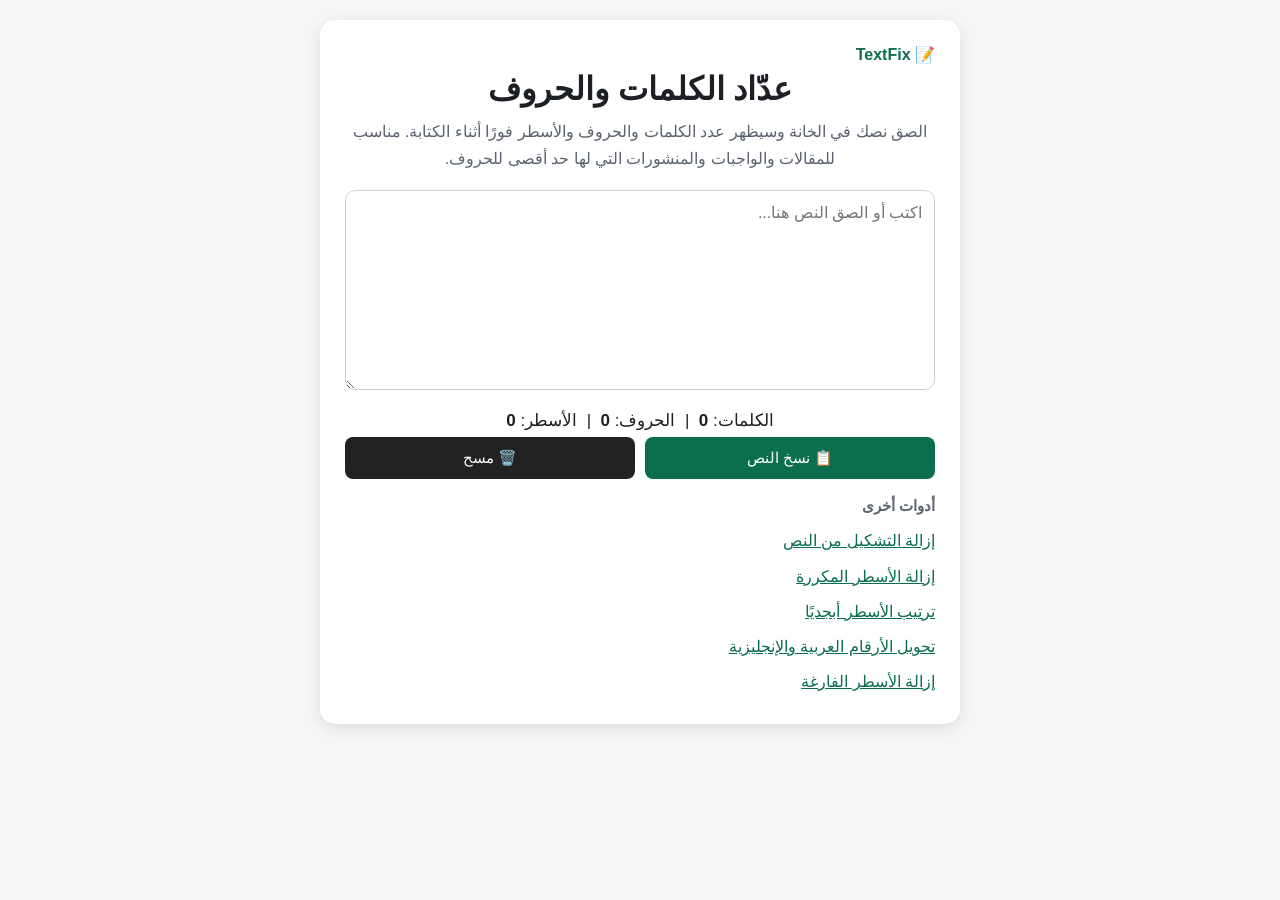
<file: word-counter.html>
<!DOCTYPE html>
<html lang="ar" dir="rtl">
<head>
<meta charset="UTF-8">
<meta name="google-site-verification" content="0kLzsv2nUoblkeBqUbITydQvrZFOrYPD_uvctEIybkA" />
<meta name="viewport" content="width=device-width, initial-scale=1.0">
<title>عدّاد الكلمات والحروف أونلاين مجانًا | TextFix</title>
<meta name="description" content="عدّاد كلمات وحروف وأسطر أونلاين مجاني للنصوص العربية والإنجليزية. الصق نصك واعرف العدد فورًا.">
<link rel="canonical" href="https://falidali81-cloud.github.io/simple-tools/word-counter.html">
<link rel="stylesheet" href="style.css">
</head>
<body>
<div class="container">
  <p class="home"><a href="./">📝 TextFix</a></p>
  <h1>عدّاد الكلمات والحروف</h1>
  <p class="sub">الصق نصك في الخانة وسيظهر عدد الكلمات والحروف والأسطر فورًا أثناء الكتابة. مناسب للمقالات والواجبات والمنشورات التي لها حد أقصى للحروف.</p>
  <textarea id="text" placeholder="اكتب أو الصق النص هنا..." aria-label="النص"></textarea>
  <div class="stats">الكلمات: <strong id="words">0</strong> &nbsp;|&nbsp; الحروف: <strong id="chars">0</strong> &nbsp;|&nbsp; الأسطر: <strong id="lines">0</strong></div>
  <div class="buttons">
    <button class="main" onclick="copyText()">📋 نسخ النص</button>
    <button onclick="clearText()">🗑️ مسح</button>
  </div>
  <h2>أدوات أخرى</h2>
  <ul class="tool-links"><li><a href="remove-tashkeel.html">إزالة التشكيل من النص</a></li><li><a href="remove-duplicate-lines.html">إزالة الأسطر المكررة</a></li><li><a href="sort-lines.html">ترتيب الأسطر أبجديًا</a></li><li><a href="convert-digits.html">تحويل الأرقام العربية والإنجليزية</a></li><li><a href="remove-empty-lines.html">إزالة الأسطر الفارغة</a></li></ul>
</div>
<div id="toast" role="status" aria-live="polite"></div>
<script src="tools.js"></script>
</body>
</html>
</file>
<file: style.css>
:root {
  --bg: #f4f6f8;
  --card: #ffffff;
  --text: #1c1f23;
  --muted: #5b6470;
  --border: #c9d0d8;
  --btn: #222;
  --btn-text: #fff;
  --accent: #0b6e4f;
}
@media (prefers-color-scheme: dark){:root:not([data-theme="light"]){--bg:#14171a;--card:#1e2227;--text:#eceff3;--muted:#a3acb8;--border:#3a414a;--btn:#3b4450;--btn-text:#fff;--accent:#4cc99b}}
:root[data-theme="dark"] {
  --bg: #14171a;
  --card: #1e2227;
  --text: #eceff3;
  --muted: #a3acb8;
  --border: #3a414a;
  --btn: #3b4450;
  --btn-text: #fff;
  --accent: #4cc99b;
}
* { box-sizing: border-box; }
body {
  font-family: Tahoma, "Segoe UI", Arial, sans-serif;
  background: var(--bg);
  color: var(--text);
  margin: 0;
  padding: 20px;
  text-align: center;
}
.container {
  max-width: 640px;
  margin: auto;
  background: var(--card);
  padding: 25px;
  border-radius: 15px;
  box-shadow: 0 4px 15px rgba(0,0,0,0.1);
}
h1 { margin: 0 0 10px; font-size: 32px; }
p.sub { color: var(--muted); margin: 0 0 18px; line-height: 1.7; }
textarea {
  width: 100%;
  height: 200px;
  padding: 12px;
  border: 1px solid var(--border);
  border-radius: 10px;
  font-size: 16px;
  font-family: inherit;
  background: var(--card);
  color: var(--text);
  resize: vertical;
}
textarea:focus-visible, button:focus-visible {
  outline: 3px solid var(--accent);
  outline-offset: 2px;
}
.stats { margin: 16px 0 6px; font-size: 17px; }
h2 { font-size: 15px; color: var(--muted); margin: 18px 0 8px; text-align: right; font-weight: 600; }
.buttons {
  display: grid;
  grid-template-columns: 1fr 1fr;
  gap: 10px;
}
button {
  padding: 12px;
  border: none;
  border-radius: 8px;
  background: var(--btn);
  color: var(--btn-text);
  font-size: 15px;
  font-family: inherit;
  cursor: pointer;
}
button:active { transform: scale(0.98); }
button.main { background: var(--accent); color: #fff; }
#toast {
  position: fixed;
  bottom: 24px;
  left: 50%;
  transform: translateX(-50%);
  background: #222;
  color: #fff;
  padding: 10px 18px;
  border-radius: 8px;
  font-size: 15px;
  opacity: 0;
  pointer-events: none;
  transition: opacity .2s;
}
#toast.show { opacity: 1; }
@media (max-width: 480px) {
  .container { padding: 18px; }
  textarea { height: 180px; }
}
@media (prefers-reduced-motion: reduce) {
  #toast { transition: none; }
}
.home{text-align:right;margin:0 0 6px}.home a{color:var(--accent);text-decoration:none;font-weight:bold}
.tool-links{list-style:none;margin:0;padding:0;text-align:right;line-height:2.2}.tool-links a{color:var(--accent)}
</file>
